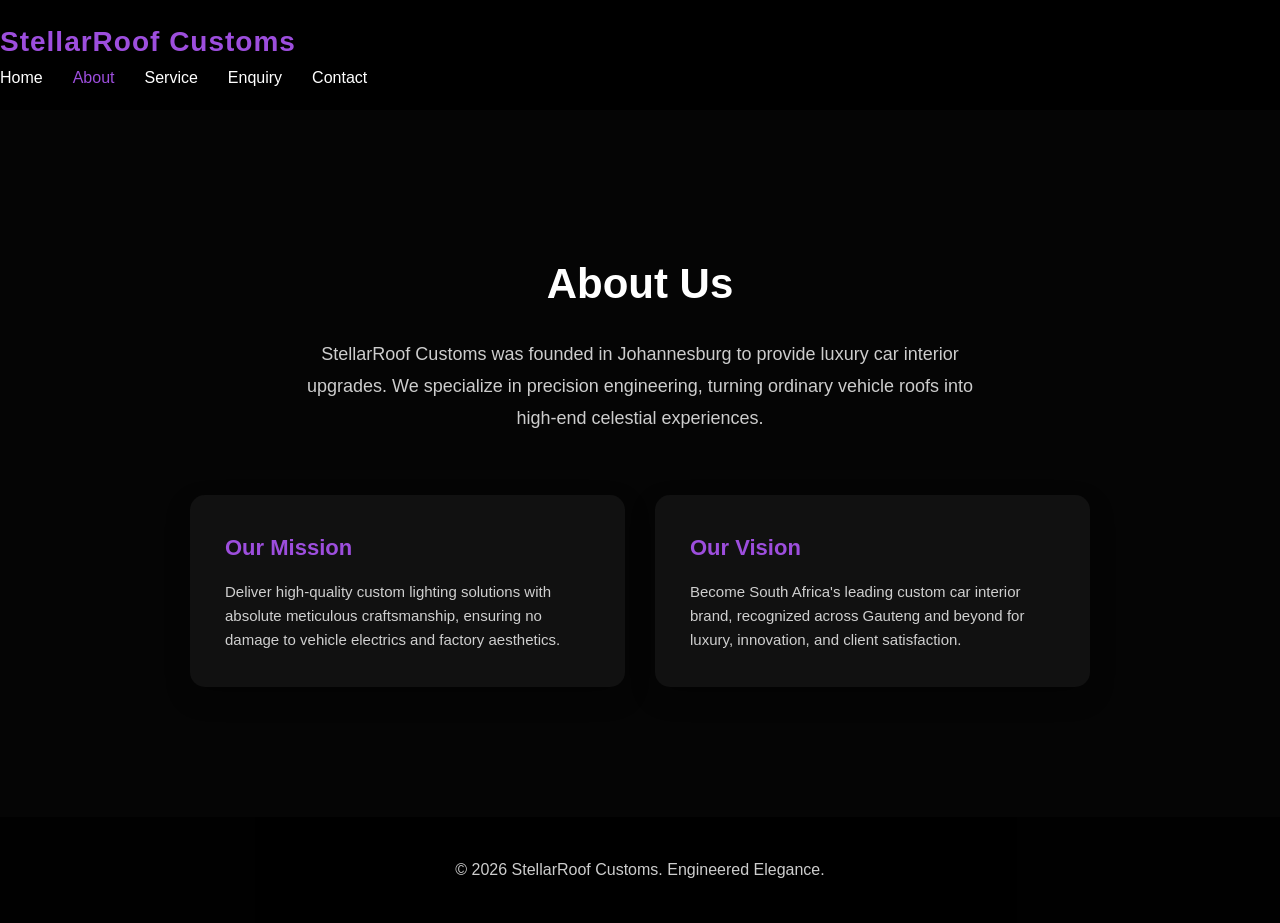
<file: stellarroofcustoms1/about.html>
<!DOCTYPE html>
<html lang="en">
<head>
    <meta charset="UTF-8">
    <meta name="viewport" content="width=device-width, initial-scale=1.0">
    <title>About | Sterllar Roof Customs</title>
     <!-- CSS Link -->
    <link rel="stylesheet" href="css/style.css">
</head>
<body>
    <nav>
        <div class="nav-container">
            <div class="logo">StellarRoof <span class="purple-text">Customs</span></div>
            <ul class="nav-links">
                <li><a href="index.html">Home</a></li>
                <li><a href="about.html" style="color: #9d4edd;">About</a></li>
                <li><a href="service.html">Service</a></li>
                <li><a href="enquiry.html">Enquiry</a></li>
                <li><a href="contact.html">Contact</a></li>
            </ul>
        </div>
    </nav>

    <section style="padding: 140px 0 80px 0; text-align: center;">
        <div class="container" style="max-width: 900px;">
            <h2 style="font-size: 42px; margin-bottom: 20px;">About Us</h2>
            <p style="font-size: 18px; opacity: 0.8; max-width: 700px; margin: 0 auto 60px auto; line-height: 1.8;">
                StellarRoof Customs was founded in Johannesburg to provide luxury car interior upgrades. We specialize in precision engineering, turning ordinary vehicle roofs into high-end celestial experiences.
            </p>

            <div style="display: flex; gap: 30px; justify-content: center; flex-wrap: wrap;">
                <div class="card" style="flex: 1; min-width: 280px; text-align: left;">
                    <h3 style="font-size: 22px; margin-bottom: 15px;">Our Mission</h3>
                    <p style="opacity: 0.8; font-size: 15px;">Deliver high-quality custom lighting solutions with absolute meticulous craftsmanship, ensuring no damage to vehicle electrics and factory aesthetics.</p>
                </div>
                <div class="card" style="flex: 1; min-width: 280px; text-align: left;">
                    <h3 style="font-size: 22px; margin-bottom: 15px;">Our Vision</h3>
                    <p style="opacity: 0.8; font-size: 15px;">Become South Africa's leading custom car interior brand, recognized across Gauteng and beyond for luxury, innovation, and client satisfaction.</p>
                </div>
            </div>
        </div>
    </section>
     <!-- Footer -->
   <footer>
        <p>&copy; 2026 StellarRoof Customs. Engineered Elegance.</p>
    </footer>

</main>
</body>
</html>
</file>
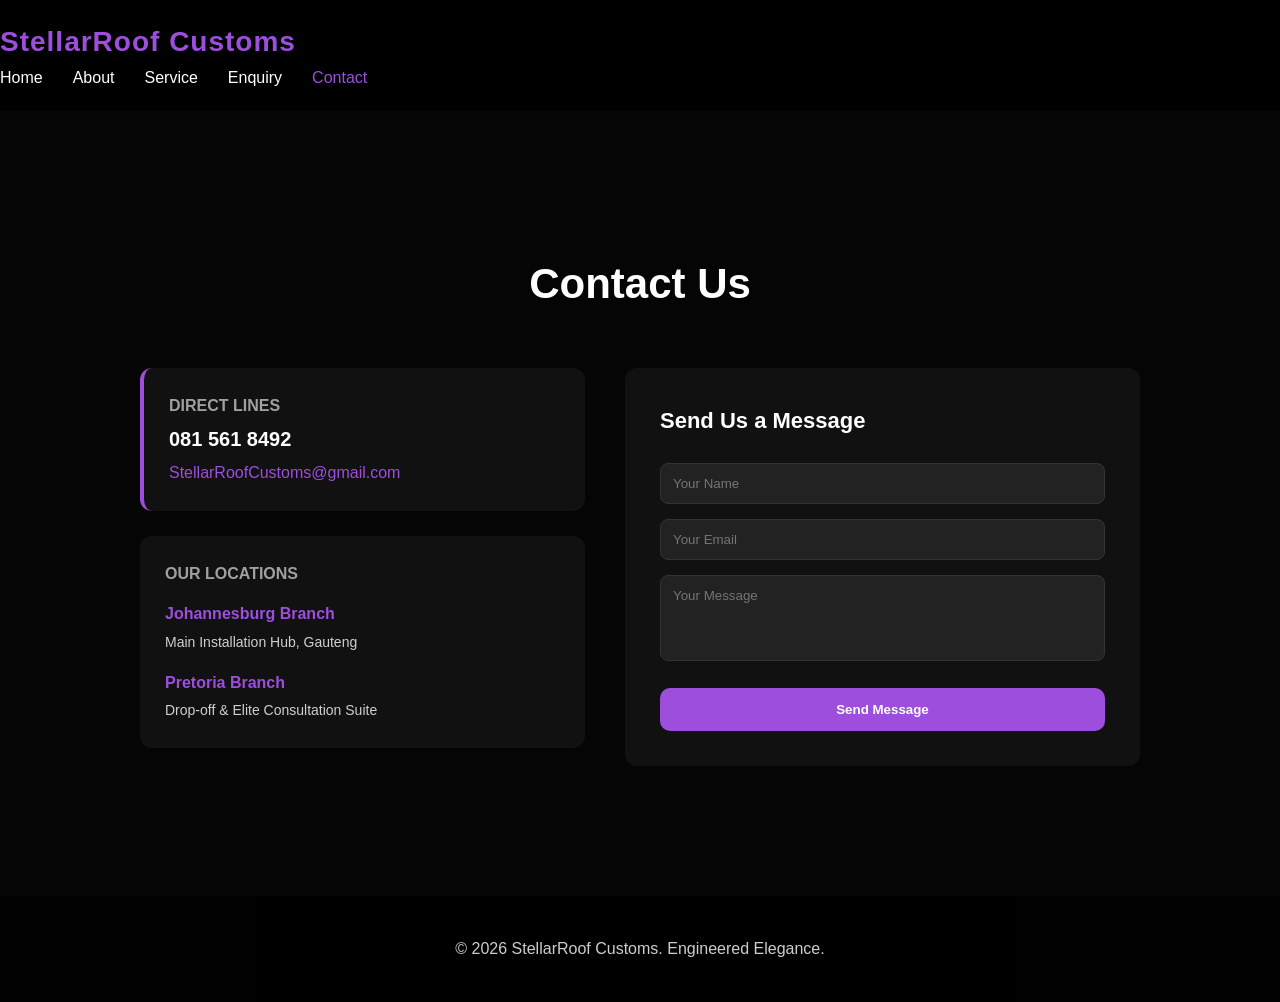
<file: stellarroofcustoms1/contact.html>
<!DOCTYPE html>
<html lang="en">
<head>
    <meta charset="UTF-8">
    <meta name="viewport" content="width=device-width, initial-scale=1.0">
    <title>Contact | Sterllar Roof Customs</title>
     <!-- CSS Link -->
    <link rel="stylesheet" href="css/style.css">
</head>
<body>
    <nav>
        <div class="nav-container">
            <div class="logo">StellarRoof <span class="purple-text">Customs</span></div>
            <ul class="nav-links">
                <li><a href="index.html">Home</a></li>
                <li><a href="about.html">About</a></li>
                <li><a href="service.html">Service</a></li>
                <li><a href="enquiry.html">Enquiry</a></li>
                <li><a href="contact.html" style="color: #9d4edd;">Contact</a></li>
            </ul>
        </div>
    </nav>

    <section style="padding: 140px 0 80px 0;">
        <div class="container" style="max-width: 1000px;">
            <h2 style="font-size: 42px; text-align: center; margin-bottom: 50px;">Contact Us</h2>

            <div style="display: flex; gap: 40px; flex-wrap: wrap;">
                
                <div style="flex: 1; min-width: 300px; display: flex; flex-direction: column; gap: 25px;">
                    <div style="background: #111; padding: 25px; border-radius: 12px; border-left: 4px solid #9d4edd;">
                        <h3 style="margin-bottom: 5px; font-size: 16px; opacity: 0.6; text-transform: uppercase;">Direct Lines</h3>
                        <p style="font-size: 20px; font-weight: bold; margin-bottom: 5px;">081 561 8492</p>
                        <p style="color: #9d4edd;">StellarRoofCustoms@gmail.com</p>
                    </div>

                    <div style="background: #111; padding: 25px; border-radius: 12px;">
                        <h3 style="margin-bottom: 15px; font-size: 16px; opacity: 0.6; text-transform: uppercase;">Our Locations</h3>
                        <div style="margin-bottom: 15px;">
                            <strong style="color: #9d4edd; display: block; margin-bottom: 2px;">Johannesburg Branch</strong>
                            <span style="opacity: 0.8; font-size: 14px;">Main Installation Hub, Gauteng</span>
                        </div>
                        <div>
                            <strong style="color: #9d4edd; display: block; margin-bottom: 2px;">Pretoria Branch</strong>
                            <span style="opacity: 0.8; font-size: 14px;">Drop-off & Elite Consultation Suite</span>
                        </div>
                    </div>
                </div>

                <div style="flex: 1; min-width: 300px; background: #111; padding: 35px; border-radius: 12px;">
                    <h3 style="margin-bottom: 25px; font-size: 22px;">Send Us a Message</h3>
                    <form>
                        <input type="text" placeholder="Your Name" style="width:100%; padding:12px; background:#222; border:1px solid #333; color:white; border-radius:8px; margin-bottom:15px;">
                        <input type="email" placeholder="Your Email" style="width:100%; padding:12px; background:#222; border:1px solid #333; color:white; border-radius:8px; margin-bottom:15px;">
                        <textarea rows="4" placeholder="Your Message" style="width:100%; padding:12px; background:#222; border:1px solid #333; color:white; border-radius:8px; margin-bottom:20px; font-family:inherit; resize:none;"></textarea>
                        <button type="submit" class="btn" style="width:100%; border:none; cursor:pointer; font-weight:bold;">Send Message</button>
                    </form>
                </div>

            </div>
        </div>
    </section>
     <!-- Footer -->
   <footer>
        <p>&copy; 2026 StellarRoof Customs. Engineered Elegance.</p>
    </footer>

</main>
</body>
</html>
</file>
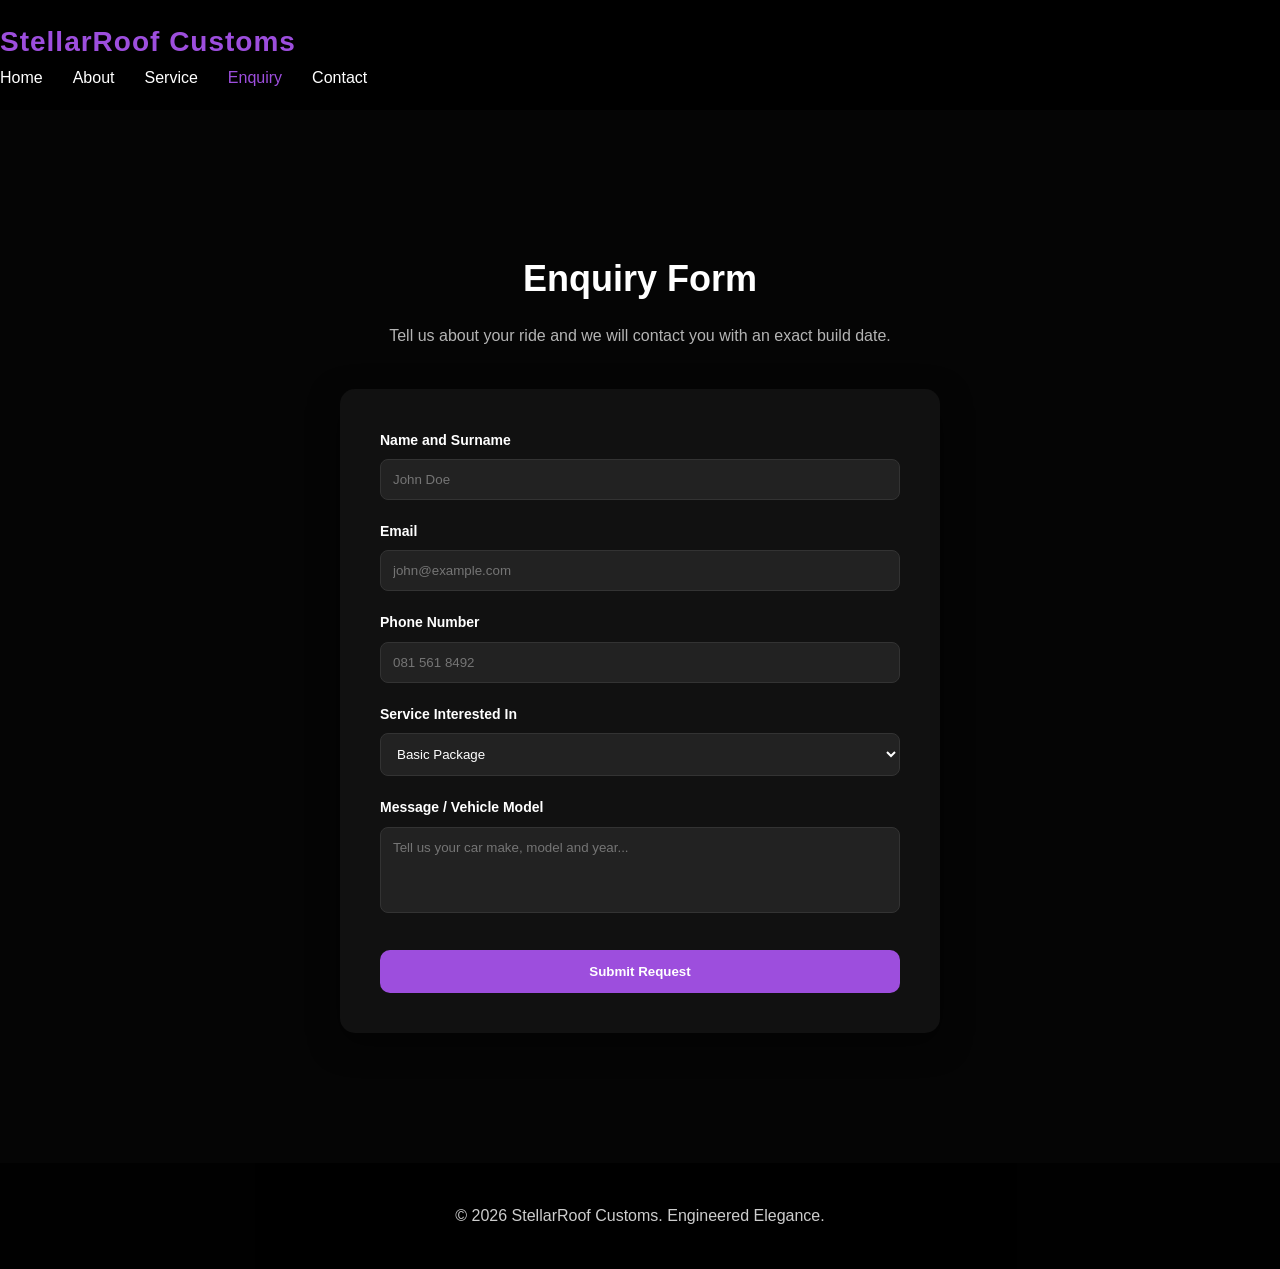
<file: stellarroofcustoms1/enquiry.html>
<!DOCTYPE html>
<html lang="en">
<head>
    <meta charset="UTF-8">
    <meta name="viewport" content="width=device-width, initial-scale=1.0">
    <title>Enquiry | Sterllar Roof Customs</title>
     <!-- CSS Link -->
    <link rel="stylesheet" href="css/style.css">
</head>
<body>
    <nav>
        <div class="nav-container">
            <div class="logo">StellarRoof <span class="purple-text">Customs</span></div>
            <ul class="nav-links">
                <li><a href="index.html">Home</a></li>
                <li><a href="about.html">About</a></li>
                <li><a href="service.html">Service</a></li>
                <li><a href="enquiry.html" style="color: #9d4edd;">Enquiry</a></li>
                <li><a href="contact.html">Contact</a></li>
            </ul>
        </div>
    </nav>

    <section style="padding: 140px 0 80px 0; text-align: center;">
        <div class="container" style="max-width: 600px;">
            <h2 style="font-size: 36px; margin-bottom: 15px;">Enquiry Form</h2>
            <p style="opacity: 0.7; margin-bottom: 40px;">Tell us about your ride and we will contact you with an exact build date.</p>

            <form style="background: #111; padding: 40px; border-radius: 15px; text-align: left; box-shadow: 0 10px 30px rgba(0,0,0,0.5);">
                <div style="margin-bottom: 20px;">
                    <label style="display:block; margin-bottom: 8px; font-size: 14px; font-weight:600;">Name and Surname</label>
                    <input type="text" placeholder="John Doe" style="width:100%; padding: 12px; background:#222; border:1px solid #333; color:white; border-radius:8px;">
                </div>

                <div style="margin-bottom: 20px;">
                    <label style="display:block; margin-bottom: 8px; font-size: 14px; font-weight:600;">Email</label>
                    <input type="email" placeholder="john@example.com" style="width:100%; padding: 12px; background:#222; border:1px solid #333; color:white; border-radius:8px;">
                </div>

                <div style="margin-bottom: 20px;">
                    <label style="display:block; margin-bottom: 8px; font-size: 14px; font-weight:600;">Phone Number</label>
                    <input type="tel" placeholder="081 561 8492" style="width:100%; padding: 12px; background:#222; border:1px solid #333; color:white; border-radius:8px;">
                </div>

                <div style="margin-bottom: 20px;">
                    <label style="display:block; margin-bottom: 8px; font-size: 14px; font-weight:600;">Service Interested In</label>
                    <select style="width:100%; padding: 12px; background:#222; border:1px solid #333; color:white; border-radius:8px;">
                        <option>Basic Package</option>
                        <option>Premium Package</option>
                        <option>Custom Design</option>
                    </select>
                </div>

                <div style="margin-bottom: 30px;">
                    <label style="display:block; margin-bottom: 8px; font-size: 14px; font-weight:600;">Message / Vehicle Model</label>
                    <textarea rows="4" placeholder="Tell us your car make, model and year..." style="width:100%; padding: 12px; background:#222; border:1px solid #333; color:white; border-radius:8px; font-family:inherit; resize: none;"></textarea>
                </div>

                <button type="submit" class="btn" style="width: 100%; border: none; cursor: pointer; font-weight: bold;">Submit Request</button>
            </form>
        </div>
    </section>
     <!-- Footer -->
   <footer>
        <p>&copy; 2026 StellarRoof Customs. Engineered Elegance.</p>
    </footer>

</main>
</body>
</html>
</file>
<file: stellarroofcustoms1/css/style.css>
.hero-section {
    
    background-image: url('images/background.jpg');
    
    /* Control how the image behaves */
    background-size: cover;        /* Scales the image to fill the container */
    background-position: center;   /* Centers the image */
    background-repeat: no-repeat;  /* Prevents the image from tiling */
    
    /* Give the container some height so the image is visible */
    min-height: 500px; 

}
/* Smooth Scrolling Experience */
html {
    scroll-behavior: smooth;
}

/* Ensure navbar centers cleanly in its space */
nav .container {
    display: flex;
    justify-content: space-between;
    align-items: center;
}

/* Form element focus styles for the calculator */
select:focus {
    outline: 2px solid #9d4edd;
}
* {
    margin: 0;
    padding: 0;
    box-sizing: border-box;
}

body {
    font-family: Arial, sans-serif;
    background: #050505;
    color: white;
    line-height: 1.6;
}

/* GLOBAL CONTAINER */
.container {
    width: 90%;
    max-width: 1200px;
    margin: 0 auto;
}

/* NAVIGATION */
nav {
    display: flex;
    justify-content: space-between;
    align-items: center;
    padding: 20px 0;
    background: black;
}

.logo {
    color: #9d4edd;
    font-size: 28px;
    font-weight: bold;
    letter-spacing: 1px;
}

nav ul {
    display: flex;
    list-style: none;
    gap: 30px;
}

nav a {
    color: white;
    text-decoration: none;
    transition: 0.3s ease;
    font-size: 16px;
}

nav a:hover {
    color: #9d4edd;
}

/* HERO */
.hero {
    height: 90vh;
    background:
        linear-gradient(rgba(0,0,0,0.65), rgba(0,0,0,0.75)),
        url("../images/car1.jpg");

    background-size: cover;
    background-position: center;

    display: flex;
    justify-content: center;
    align-items: center;
    text-align: center;

    padding: 0 20px;
}

.hero-content {
    max-width: 800px;
}

.hero-content h2 {
    font-size: 56px;
    margin-bottom: 20px;
    font-weight: 700;
}

.hero-content p {
    font-size: 18px;
    margin-bottom: 30px;
    opacity: 0.9;
}

.btn {
    background: #9d4edd;
    padding: 14px 32px;
    color: white;
    text-decoration: none;
    border-radius: 10px;
    transition: 0.3s ease;
    display: inline-block;
}

.btn:hover {
    background: #7b2cbf;
    transform: translateY(-2px);
}

/* SERVICES */
.services {
    padding: 100px 0;
    text-align: center;
}

.services h2 {
    margin-bottom: 50px;
    font-size: 36px;
}

.service-container {
    display: flex;
    justify-content: center;
    gap: 30px;
    flex-wrap: wrap;
}

.card {
    background: #111;
    padding: 35px;
    width: 300px;
    border-radius: 15px;
    transition: 0.3s ease;
    box-shadow: 0 10px 25px rgba(0,0,0,0.3);
}

.card:hover {
    transform: translateY(-8px);
    background: #161616;
}

.card h3 {
    color: #9d4edd;
    margin-bottom: 15px;
}

/* GALLERY */
.gallery {
    padding: 100px 0;
    text-align: center;
}

.gallery h2 {
    margin-bottom: 50px;
    font-size: 36px;
}

.gallery-container {
    display: flex;
    justify-content: center;
    gap: 20px;
    flex-wrap: wrap;
}

.gallery-container img {
    width: 320px;
    border-radius: 15px;
    transition: 0.3s ease;
}

.gallery-container img:hover {
    transform: scale(1.05);
}

/* FOOTER */
footer {
    text-align: center;
    padding: 40px 20px;
    background: black;
    margin-top: 50px;
    opacity: 0.8;
}
footer-content {
    display: flex;
    justify-content: space-between; /* Spreads links and socials apart */
    max-width: 1000px;
    margin: 0 auto 20px auto;
    flex-wrap: wrap;
    gap: 20px;
}

.footer-links a, .footer-socials a {
    color: #a29bfe; /* A light purple to match your accent color */
    text-decoration: none;
    margin: 0 15px;
    transition: color 0.3s ease;
}

.footer-links a:hover, .footer-socials a:hover {
    color: #ffffff; /* Turns white on hover */
    text-shadow: 0 0 10px #a29bfe; /* Gives it a subtle glow like your form buttons */
}

.footer-divider {
    border: 0;
    height: 1px;
    background: linear-gradient(to right, transparent, rgba(162, 155, 254, 0.3), transparent);
    margin-bottom: 20px;
}

.copyright {
    color: #888888;
    font-size: 0.9rem;
}
</file>
